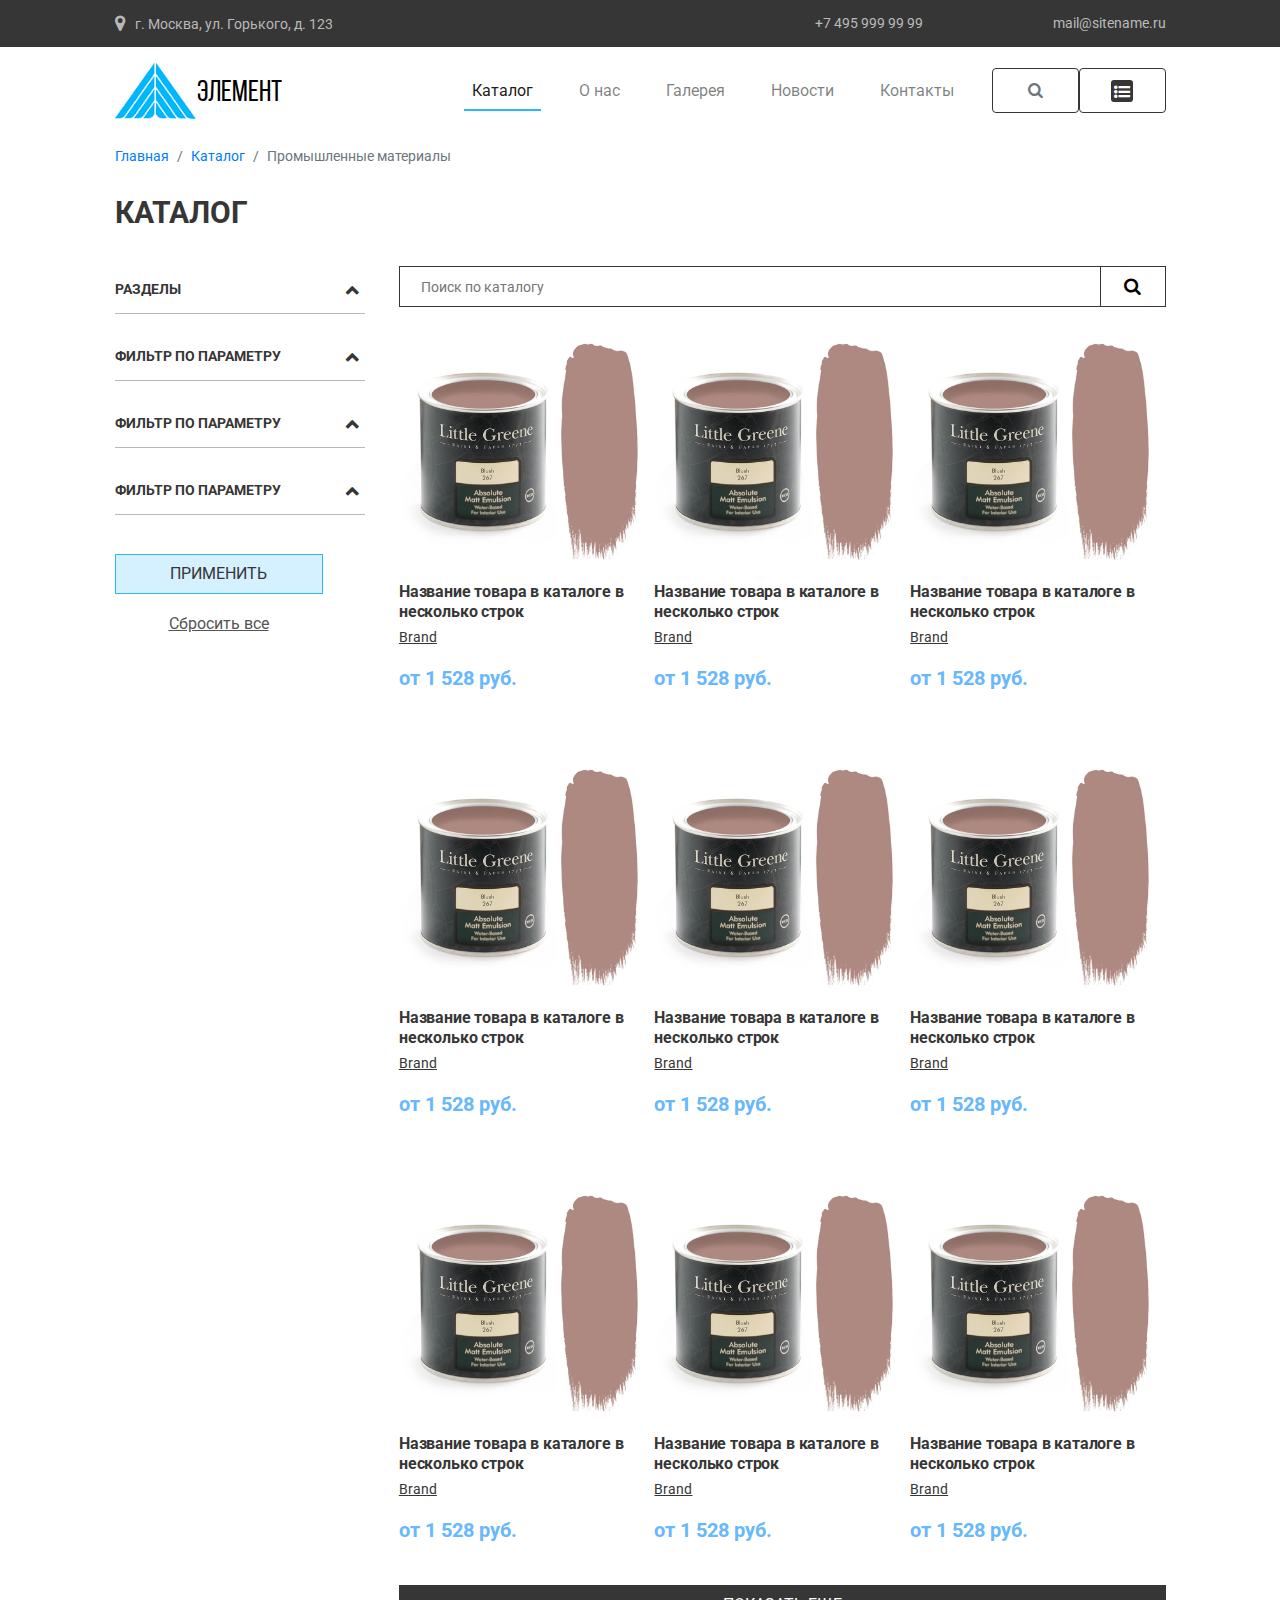
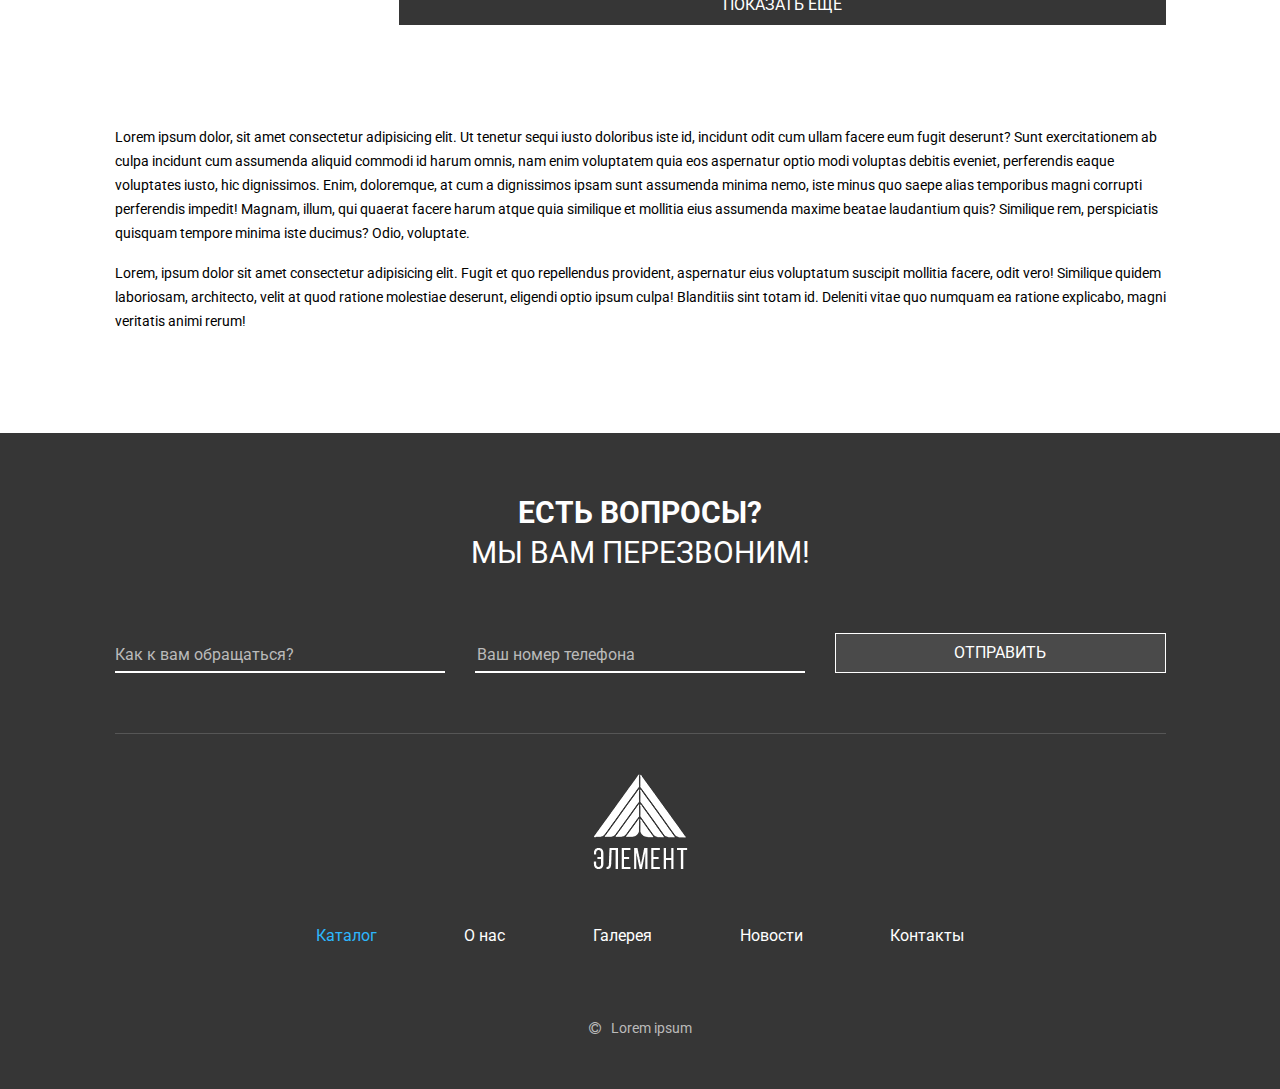
<file: local/templates/Element/element/catalog.html>
<!DOCTYPE html>
<html lang="ru">
<head>
    <meta charset="UTF-8">
    <meta name="viewport" content="width=device-width, initial-scale=1.0">
    <meta http-equiv="X-UA-Compatible" content="ie=edge">
    <title>Каталог | Element</title>
    <link href="https://fonts.googleapis.com/css?family=Roboto:400,700&display=swap&subset=cyrillic" rel="stylesheet">
    <link rel="stylesheet" href="css/bootstrap.min.css">
    <link rel="stylesheet" href="css/slick.css">
    <link rel="stylesheet" href="css/slick-theme.css">
    <link rel="stylesheet" href="css/fontello.css">
    <link rel="stylesheet" href="css/maginfic-popup.css">
    <link rel="stylesheet" href="css/main.min.css">
    <link rel="stylesheet" href="css/catalog.min.css">
</head>
<body>
<header class="header">
    <div class="contact">
        <div class="container row align-items-center">
            <a class="contact__address col-xs col-sm-6" href="contacts.html">г. Москва, ул. Горького, д. 123</a>
            <div class="contact__items col-xs col-sm-6 col-md-5 col-lg-4 clo-xl-3 d-flex justify-content-between ">
                <a href="tel:+74959999999">+7 495 999 99 99</a>
                <a href="mailto:mail@sitename.ru">mail@sitename.ru</a>
            </div>
        </div>
    </div>
    <div class="header__main">
        <div class="container row">
            <a class="header__logo" href="index.html" aria-label="Ссылка на домашнюю страницу">
                <img src="img/header/logo.png" alt="Логотип компании Элемент">
                <span>Элемент</span>
            </a>
            <div class="header__navigation">
                <nav class="navbar navbar-expand-lg navbar-light bg-transparent pr-0">
                    <button class="navbar-toggler" type="button" data-toggle="collapse" data-target="#navbarNavDropdown" aria-controls="navbarNavDropdown" aria-expanded="false" aria-label="Toggle navigation">
                        <span class="menu-icon"></span>
                    </button>
                    <div class="collapse navbar-collapse" id="navbarNavAltMarkup">
                        <div class="navbar-nav">
                            <a class="nav-item nav-link active">Каталог<span class="sr-only">(current)</span></a>
                            <a class="nav-item nav-link" href="about.html">О нас</a>
                            <a class="nav-item nav-link" href="galery.html">Галерея</a>
                            <a class="nav-item nav-link" href="#">Новости</a>
                            <a class="nav-item nav-link" href="contacts.html">Контакты</a>
                        </div>
                    </div>
                </nav>
                <form class="form-inline">
                    <div class="form__search">
                        <label class="search__label" for="form-search">Найти</label>
                        <input class="form-control mr-lg-2" id="form-search" type="search" placeholder="Поиск по сайту..." aria-label="Search">
                    </div>
                    <button class="btn btn-outline-secondary my-2 my-sm-1" type="submit"></button>
                </form>
                <a class="btn list-icon" href="spisok.html"></a>
            </div>
        </div>
    </div>
</header>
<main class="main">

    <section class="hero hero--catalog">
        <div class="container">
            <nav aria-label="breadcrumb bg-transparent">
                <ol class="breadcrumb bg-transparent">
                    <li class="breadcrumb-item"><a href="index.html">Главная</a></li>
                    <li class="breadcrumb-item"><a href="catalog.html">Каталог</a></li>
                    <li class="breadcrumb-item active" aria-current="page">Промышленные материалы</li>
                </ol>
            </nav>
        </div>
    </section>

    <section class="catalog">
        <div class="container">
            <h1 class="catalog__title">Каталог</h1>
            <div class="catalog__wrapper">
                <form class="catalog__filters" action="post">
                    <button class="filters__button">Фильтры</button>
                    <div class="filters__wrapper">
                        <ul class="filters">
                            <li class="filter">
                                <button
                                        class="filter__button filter__button--1"
                                        type="button">
                                    Разделы
                                </button>
                                <ul class="filter__items filter__items--1">
                                    <li><a href="#">Материалы для деревообрабатывающей промышленности</a></li>
                                    <li class="active"><a href="#">Материалы для деревообрабатывающей промышленности</a></li>
                                    <li><a href="#">Материалы для деревообрабатывающей промышленности</a></li>
                                    <li><a href="#">Материалы для деревообрабатывающей промышленности</a></li>
                                </ul>
                            </li>
                            <li class="filter">
                                <button
                                        class="filter__button filter__button--2"
                                        type="button">
                                    Фильтр по параметру
                                </button>
                                <ul class="filter__items filter__items--2">
                                    <li>
                                        <input class="filter__input" type="checkbox" id="filter2-1" name="filter2-1">
                                        <label class="filter__label" for="filter2-1">
                                            Параметр
                                        </label>
                                    </li>
                                    <li>
                                        <input class="filter__input" type="checkbox" id="filter2-2" name="filter2-2">
                                        <label class="filter__label" for="filter2-2">
                                            Параметр
                                        </label>
                                    </li>
                                    <li>
                                        <input class="filter__input" type="checkbox" id="filter2-3" name="filter2-3">
                                        <label class="filter__label" for="filter2-3">
                                            Параметр
                                        </label>
                                    </li>
                                    <li>
                                        <input class="filter__input" type="checkbox" id="filter2-4" name="filter2-4">
                                        <label class="filter__label" for="filter2-4">
                                            Параметр
                                        </label>
                                    </li>
                                </ul>
                            </li>
                            <li class="filter">
                                <button
                                        class="filter__button filter__button--3"
                                        type="button">
                                    Фильтр по параметру
                                </button>
                                <ul class="filter__items filter__items--3">
                                    <li>
                                        <input class="filter__input" type="checkbox" id="filter3-1" name="filter3-1">
                                        <label class="filter__label" for="filter3-1">
                                            Параметр
                                        </label>
                                    </li>
                                    <li>
                                        <input class="filter__input" type="checkbox" id="filter3-2" name="filter3-2">
                                        <label class="filter__label" for="filter3-2">
                                            Параметр
                                        </label>
                                    </li>
                                    <li>
                                        <input class="filter__input" type="checkbox" id="filter3-3" name="filter3-3">
                                        <label class="filter__label" for="filter3-3">
                                            Параметр
                                        </label>
                                    </li>
                                    <li>
                                        <input class="filter__input" type="checkbox" id="filter3-4" name="filter3-4">
                                        <label class="filter__label" for="filter3-4">
                                            Параметр
                                        </label>
                                    </li>
                                </ul>
                            </li>
                            <li class="filter">
                                <button
                                        class="filter__button filter__button--4"
                                        type="button">
                                    Фильтр по параметру
                                </button>
                                <ul class="filter__items filter__items--4">
                                    <li>
                                        <input class="filter__input" type="checkbox" id="filter4-1" name="filter4-1">
                                        <label class="filter__label" for="filter4-1">
                                            Параметр
                                        </label>
                                    </li>
                                    <li>
                                        <input class="filter__input" type="checkbox" id="filter4-2" name="filter4-2">
                                        <label class="filter__label" for="filter4-2">
                                            Параметр
                                        </label>
                                    </li>
                                    <li>
                                        <input class="filter__input" type="checkbox" id="filter4-3" name="filter4-3">
                                        <label class="filter__label" for="filter4-3">
                                            Параметр
                                        </label>
                                    </li>
                                    <li>
                                        <input class="filter__input" type="checkbox" id="filter4-4" name="filter4-4">
                                        <label class="filter__label" for="filter4-4">
                                            Параметр
                                        </label>
                                    </li>
                                </ul>
                            </li>
                        </ul>
                        <button class="filters__submit" type="submit">Применить</button>
                        <button class="filters__clear">Сбросить все</button>
                    </div>
                </form>
                <div class="catalog__main">
                    <form action="post" class="catalog-form">
                        <input class="catalog-form__search" type="text" name="catalog-search" required placeholder="Поиск по каталогу">
                        <button class="catalog-form__submit"type="submit">Найти</button>
                        <button class="catalog-form__show d-sm-none">Найти</button>
                    </form>
                    <div class="main__items">
                        <li class="main__item">
                            <a href="card.html">
                                <img class="main__image" src="img/page-catalog/item-1.jpg" alt="">
                                <p class="main__name">Название товара в каталоге в несколько строк</p>
                            </a>
                            <a class="main__brand" href="#">Brand</a>
                            <a href="card.html" class="main__price">от 1 528 руб.</a>
                        </li>
                        <li class="main__item">
                            <a href="card.html">
                                <img class="main__image" src="img/page-catalog/item-1.jpg" alt="">
                                <p class="main__name">Название товара в каталоге в несколько строк</p>
                            </a>
                            <a class="main__brand" href="#">Brand</a>
                            <a href="card.html" class="main__price">от 1 528 руб.</a>
                        </li>
                        <li class="main__item">
                            <a href="card.html">
                                <img class="main__image" src="img/page-catalog/item-1.jpg" alt="">
                                <p class="main__name">Название товара в каталоге в несколько строк</p>
                            </a>
                            <a class="main__brand" href="#">Brand</a>
                            <a href="card.html" class="main__price">от 1 528 руб.</a>
                        </li>
                        <li class="main__item">
                            <a href="card.html">
                                <img class="main__image" src="img/page-catalog/item-1.jpg" alt="">
                                <p class="main__name">Название товара в каталоге в несколько строк</p>
                            </a>
                            <a class="main__brand" href="#">Brand</a>
                            <a href="card.html" class="main__price">от 1 528 руб.</a>
                        </li>
                        <li class="main__item">
                            <a href="card.html">
                                <img class="main__image" src="img/page-catalog/item-1.jpg" alt="">
                                <p class="main__name">Название товара в каталоге в несколько строк</p>
                            </a>
                            <a class="main__brand" href="#">Brand</a>
                            <a href="card.html" class="main__price">от 1 528 руб.</a>
                        <li class="main__item">
                            <a href="card.html">
                                <img class="main__image" src="img/page-catalog/item-1.jpg" alt="">
                                <p class="main__name">Название товара в каталоге в несколько строк</p>
                            </a>
                            <a class="main__brand" href="#">Brand</a>
                            <a href="card.html" class="main__price">от 1 528 руб.</a>
                        </li>
                        <li class="main__item">
                            <a href="card.html">
                                <img class="main__image" src="img/page-catalog/item-1.jpg" alt="">
                                <p class="main__name">Название товара в каталоге в несколько строк</p>
                            </a>
                            <a class="main__brand" href="#">Brand</a>
                            <a href="card.html" class="main__price">от 1 528 руб.</a>
                        </li>
                        <li class="main__item">
                            <a href="card.html">
                                <img class="main__image" src="img/page-catalog/item-1.jpg" alt="">
                                <p class="main__name">Название товара в каталоге в несколько строк</p>
                            </a>
                            <a class="main__brand" href="#">Brand</a>
                            <a href="card.html" class="main__price">от 1 528 руб.</a>
                        </li>
                        <li class="main__item">
                            <a href="card.html">
                                <img class="main__image" src="img/page-catalog/item-1.jpg" alt="">
                                <p class="main__name">Название товара в каталоге в несколько строк</p>
                            </a>
                            <a class="main__brand" href="#">Brand</a>
                            <a href="card.html" class="main__price">от 1 528 руб.</a>
                        </li>
                    </div>
                    <button class="catalog__button">Показать еще</button>
                </div>
            </div>
            <div class="catalog__text">
                <p>Lorem ipsum dolor, sit amet consectetur adipisicing elit. Ut tenetur sequi iusto doloribus iste id, incidunt odit cum ullam facere eum fugit deserunt? Sunt exercitationem ab culpa incidunt cum assumenda aliquid commodi id harum omnis, nam enim voluptatem quia eos aspernatur optio modi voluptas debitis eveniet, perferendis eaque voluptates iusto, hic dignissimos. Enim, doloremque, at cum a dignissimos ipsam sunt assumenda minima nemo, iste minus quo saepe alias temporibus magni corrupti perferendis impedit! Magnam, illum, qui quaerat facere harum atque quia similique et mollitia eius assumenda maxime beatae laudantium quis? Similique rem, perspiciatis quisquam tempore minima iste ducimus? Odio, voluptate.</p>
                <p>Lorem, ipsum dolor sit amet consectetur adipisicing elit. Fugit et quo repellendus provident, aspernatur eius voluptatum suscipit mollitia facere, odit vero! Similique quidem laboriosam, architecto, velit at quod ratione molestiae deserunt, eligendi optio ipsum culpa! Blanditiis sint totam id. Deleniti vitae quo numquam ea ratione explicabo, magni veritatis animi rerum!</p>
            </div>
        </div>
    </section>

</main>

<footer class="footer">
    <div class="container">
        <section class="questions">
            <h2 class="questions__title">
                <b>Есть вопросы?</b>
                Мы вам перезвоним!</h2>
            <form action="post" class="questions__form">
                <input class="questions__input form__item" type="text" name="questions-name" id="questions-name">
                <label class="questions__label" for="questions-name">Как к вам обращаться?</label>
                <input class="questions__input form__item" type="tel" name="questions-phone" id="questions-phone">
                <label class="questions__label questions__label--phone" for="questions-phone">Ваш номер телефона</label>
                <button class="button button--dark form__item magnific-questions" type="submit" data-mfp-src=".questions-popup">Отправить</button>
            </form>
        </section>
        <section class="footer__navigation">
            <a href="index.html" aria-label="Ссылка на домашнюю страницу">
                <img class="footer__logo" src="img/footer/logo-white.png" alt="Логотип компании" class="footer__logo">
            </a>
            <ul class="footer__nav d-flex flex-wrap justify-content-around">
                <li><a class="active">Каталог</a></li>
                <li><a href="about.html">О нас</a></li>
                <li><a href="galery.html">Галерея</a></li>
                <li><a href="#">Новости</a></li>
                <li><a href="contacts.html">Контакты</a></li>
            </ul>
            <span class="footer__copy">Lorem ipsum</span>
        </section>
    </div>
</footer>

<div class="popup questions-popup mfp-hide">
    <h2 class="popup__title">Готово!</h2>
    <p>Совсем скоро наш менеджер свяжется с вами и ответит на все ваши вопросы.</p>
</div>

<script src="js/jquery-3.4.1.slim.min.js"></script>
<script src="js/slick.min.js"></script>
<script src="js/jquery.magnific-popup.min.js"></script>
<script src="js/index.js"></script>
</body>
</html>

<!--
Макет и картинки предоставлю, но возможно какую-то мелочуху придется вырезать из макета.

Обязательно:
Верстка адаптивная (xs, sm, md, lg, xl), валидная.
Использовать препроцессор Sass (SCSS).
Использовать сетку Bootstrap 4.

Желательно:
Mobile First
Нейминг по БЭМ,
использовать Gulp,
для модалок использовать MagnifiqPopup
для слайдера использовать slick slider
HTML препроцессор Pug

PerfectPixel не требуется.
IE до 11 в расчет не берем.
Проверять валидность будем на 3w валидаторе + google page speed insights (нужно в зеленой зоне).
-->
<!--
.icon-right-open:before { content: '\e800'; }
.icon-search:before { content: '\e801'; }
.icon-cancel:before { content: '\e802'; }
.icon-location:before { content: '\e803'; }
.icon-menu:before { content: '\f0c9'; }
.icon-list-bullet:before { content: '\f0ca'; }
.icon-copyright:before { content: '\f1f9'; }  -->
</file>
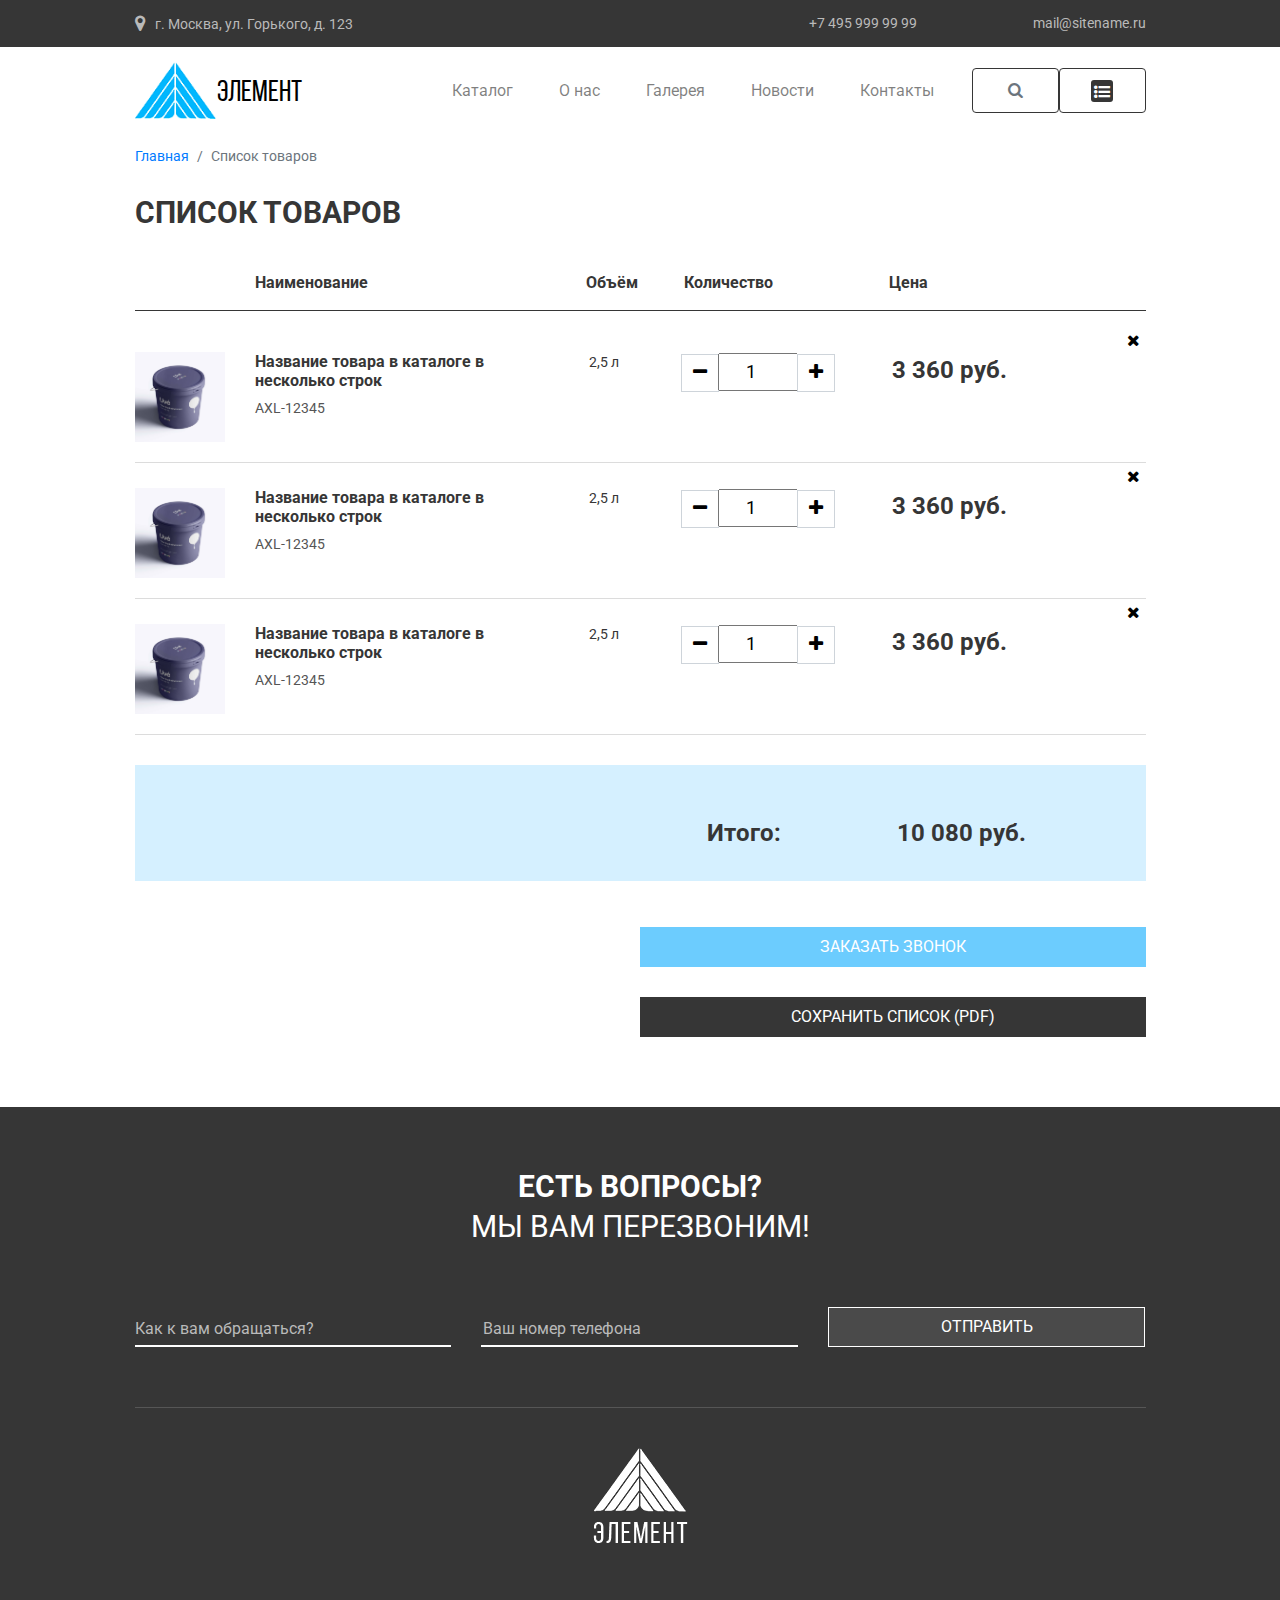
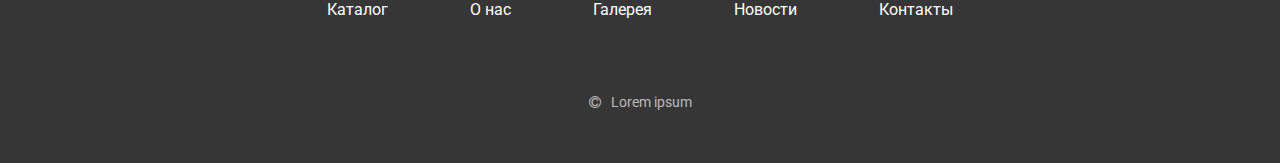
<file: local/templates/Element/element/spisok.html>
<!DOCTYPE html>
<html lang="ru">
<head>
    <meta charset="UTF-8">
    <meta name="viewport" content="width=device-width, initial-scale=1.0">
    <meta http-equiv="X-UA-Compatible" content="ie=edge">
    <title>Список товаров | Element</title>
    <link href="https://fonts.googleapis.com/css?family=Roboto:400,700&display=swap&subset=cyrillic" rel="stylesheet">
    <link rel="stylesheet" href="css/bootstrap.min.css">
    <link rel="stylesheet" href="css/slick.css">
    <link rel="stylesheet" href="css/slick-theme.css">
    <link rel="stylesheet" href="css/fontello.css">
    <link rel="stylesheet" href="css/maginfic-popup.css">
    <link rel="stylesheet" href="css/main.min.css">
    <link rel="stylesheet" href="css/spisok.min.css">
</head>
<body>
<header class="header">
    <div class="contact">
        <div class="container row align-items-center">
            <a class="contact__address col-xs col-sm-6" href="contacts.html">г. Москва, ул. Горького, д. 123</a>
            <div class="contact__items col-xs col-sm-6 col-md-5 col-lg-4 clo-xl-3 d-flex justify-content-between ">
                <a href="tel:+74959999999">+7 495 999 99 99</a>
                <a href="mailto:mail@sitename.ru">mail@sitename.ru</a>
            </div>
        </div>
    </div>
    <div class="header__main">
        <div class="container row">
            <a class="header__logo" href="index.html" aria-label="Ссылка на домашнюю страницу">
                <img src="img/header/logo.png" alt="Логотип компании Элемент">
                <span>Элемент</span>
            </a>
            <div class="header__navigation">
                <nav class="navbar navbar-expand-lg navbar-light bg-transparent pr-0">
                    <button class="navbar-toggler" type="button" data-toggle="collapse" data-target="#navbarNavDropdown" aria-controls="navbarNavDropdown" aria-expanded="false" aria-label="Toggle navigation">
                        <span class="menu-icon"></span>
                    </button>
                    <div class="collapse navbar-collapse" id="navbarNavAltMarkup">
                        <div class="navbar-nav">
                            <a class="nav-item nav-link" href="catalog.html">Каталог<span class="sr-only">(current)</span></a>
                            <a class="nav-item nav-link" href="about.html">О нас</a>
                            <a class="nav-item nav-link" href="galery.html">Галерея</a>
                            <a class="nav-item nav-link" href="#">Новости</a>
                            <a class="nav-item nav-link" href="contacts.html">Контакты</a>
                        </div>
                    </div>
                </nav>
                <form class="form-inline">
                    <div class="form__search">
                        <label class="search__label" for="form-search">Найти</label>
                        <input class="form-control mr-lg-2" id="form-search" type="search" placeholder="Поиск по сайту..." aria-label="Search">
                    </div>
                    <button class="btn btn-outline-secondary my-2 my-sm-1" type="submit"></button>
                </form>
                <a class="btn list-icon" href="spisok.html"></a>
            </div>
        </div>
    </div>
</header>
<main class="main">

    <section class="hero hero--spisok">
        <div class="container">
            <nav aria-label="breadcrumb bg-transparent">
                <ol class="breadcrumb bg-transparent">
                    <li class="breadcrumb-item"><a href="index.html">Главная</a></li>
                    <li class="breadcrumb-item active" aria-current="page">Список товаров</li>
                </ol>
            </nav>
        </div>
    </section>

    <section class="spisok">
        <div class="container">
            <h1 class="spisok__title">Список товаров</h1>
            <p class="spisok__empty">Здесь пока нет товаров...</p>
            <p class="spisok__titles">
                <span>Наименование</span>
                <span>Объём</span>
                <span class="more">Количество</span>
                <span class="more">Цена</span>
            </p>
            <ul class="spisok__items">
                <li class="spisok__item clearfix">
                    <img src="img/page-spisok/item-1.jpg" alt="Фотография товара" class="item__image">
                    <div class="item__info">
                        <div class="item__name">
                            <h2>Название товара в каталоге в несколько строк</h2>
                            <span class="item__artikl">AXL-12345</span>
                        </div>
                        <span class="item__value">2,5 л</span>
                        <div class="item__nums">
                            <button class="nums__minus">Меньше</button>
                            <label class="nums__label" for="card-numbers">Количество
                                <input class="nums__input" name="card-numbers" type="number" value="1" id="card-numbers" min="1" max="10">
                            </label>
                            <button class="nums__plus">Больше</button>
                        </div>
                        <span class="item__price">3 360 руб.</span>
                        <button class="item__close">Закрыть</button>
                    </div>
                </li>
                <li class="spisok__item clearfix">
                    <img src="img/page-spisok/item-1.jpg" alt="Фотография товара" class="item__image">
                    <div class="item__info">
                        <div class="item__name">
                            <h2>Название товара в каталоге в несколько строк</h2>
                            <span class="item__artikl">AXL-12345</span>
                        </div>
                        <span class="item__value">2,5 л</span>
                        <div class="item__nums">
                            <button class="nums__minus">Меньше</button>
                            <label class="nums__label" for="card-numbers">Количество
                                <input class="nums__input" name="card-numbers" type="number" value="1" id="card-numbers" min="1" max="10">
                            </label>
                            <button class="nums__plus">Больше</button>
                        </div>
                        <span class="item__price">3 360 руб.</span>
                        <button class="item__close">Закрыть</button>
                    </div>
                </li>
                <li class="spisok__item clearfix">
                    <img src="img/page-spisok/item-1.jpg" alt="Фотография товара" class="item__image">
                    <div class="item__info">
                        <div class="item__name">
                            <h2>Название товара в каталоге в несколько строк</h2>
                            <span class="item__artikl">AXL-12345</span>
                        </div>
                        <span class="item__value">2,5 л</span>
                        <div class="item__nums">
                            <button class="nums__minus">Меньше</button>
                            <label class="nums__label" for="card-numbers">Количество
                                <input class="nums__input" name="card-numbers" type="number" value="1" id="card-numbers" min="1" max="10">
                            </label>
                            <button class="nums__plus">Больше</button>
                        </div>
                        <span class="item__price">3 360 руб.</span>
                        <button class="item__close">Закрыть</button>
                    </div>
                </li>
            </ul>
            <p class="spisok__total">
                Итого:
                <span class="spisok__total-number">10 080 руб.</span>
            </p>
            <div class="spisok__buttons">
                <button class="button spisok__button magnific-callback" data-mfp-src=".callback-popup">Заказать звонок</button>
                <button class="button button--black spisok__button">Сохранить список (PDF)</button>
            </div>
        </div>
    </section>

</main>

<footer class="footer">
    <div class="container">
        <section class="questions">
            <h2 class="questions__title">
                <b>Есть вопросы?</b>
                Мы вам перезвоним!</h2>
            <form action="post" class="questions__form">
                <input class="questions__input form__item" type="text" name="questions-name" id="questions-name">
                <label class="questions__label" for="questions-name">Как к вам обращаться?</label>
                <input class="questions__input form__item" type="tel" name="questions-phone" id="questions-phone">
                <label class="questions__label questions__label--phone" for="questions-phone">Ваш номер телефона</label>
                <button class="button button--dark form__item magnific-questions" type="submit" data-mfp-src=".questions-popup">Отправить</button>
            </form>
        </section>
        <section class="footer__navigation">
            <a href="index.html" aria-label="Ссылка на домашнюю страницу">
                <img class="footer__logo" src="img/footer/logo-white.png" alt="Логотип компании" class="footer__logo">
            </a>
            <ul class="footer__nav d-flex flex-wrap justify-content-around">
                <li><a href="catalog.html">Каталог</a></li>
                <li><a href="about.html">О нас</a></li>
                <li><a href="galery.html">Галерея</a></li>
                <li><a href="#">Новости</a></li>
                <li><a href="contacts.html">Контакты</a></li>
            </ul>
            <span class="footer__copy">Lorem ipsum</span>
        </section>
    </div>
</footer>

<div class="popup callback-popup mfp-hide">
    <form action="post" class="popup__form">
        <h2 class="popup__title">Заказать звонок</h2>
        <input class="popup__input" type="text" name="callback-name" id="callback-name" required>
        <label class="popup__label" for="callback-name">Как к вам обращаться?</label>
        <input class="popup__input" type="tel" name="callback-phone" id="callback-phone" required>
        <label class="popup__label popup__label--phone" for="callback-phone">Ваш номер телефона</label>
        <button class="button-link popup__submit" type="submit">Отправить</button>
    </form>
</div>

<div class="popup questions-popup mfp-hide">
    <h2 class="popup__title">Готово!</h2>
    <p>Совсем скоро наш менеджер свяжется с вами и ответит на все ваши вопросы.</p>
</div>

<script src="js/jquery-3.4.1.slim.min.js"></script>
<script src="js/slick.min.js"></script>
<script src="js/jquery.magnific-popup.min.js"></script>
<script src="js/index.js"></script>
</body>
</html>

<!--
Макет и картинки предоставлю, но возможно какую-то мелочуху придется вырезать из макета.

Обязательно:
Верстка адаптивная (xs, sm, md, lg, xl), валидная.
Использовать препроцессор Sass (SCSS).
Использовать сетку Bootstrap 4.

Желательно:
Mobile First
Нейминг по БЭМ,
использовать Gulp,
для модалок использовать MagnifiqPopup
для слайдера использовать slick slider
HTML препроцессор Pug

PerfectPixel не требуется.
IE до 11 в расчет не берем.
Проверять валидность будем на 3w валидаторе + google page speed insights (нужно в зеленой зоне).
-->
<!--
.icon-right-open:before { content: '\e800'; }
.icon-search:before { content: '\e801'; }
.icon-cancel:before { content: '\e802'; }
.icon-location:before { content: '\e803'; }
.icon-menu:before { content: '\f0c9'; }
.icon-list-bullet:before { content: '\f0ca'; }
.icon-copyright:before { content: '\f1f9'; }  -->
</file>
<file: local/templates/Element/element/css/fontello.css>
@font-face {
  font-family: 'fontello';
  src: url('../font/fontello.eot?18722562');
  src: url('../font/fontello.eot?18722562#iefix') format('embedded-opentype'),
       url('../font/fontello.woff2?18722562') format('woff2'),
       url('../font/fontello.woff?18722562') format('woff'),
       url('../font/fontello.ttf?18722562') format('truetype'),
       url('../font/fontello.svg?18722562#fontello') format('svg');
  font-weight: normal;
  font-style: normal;
}
/* Chrome hack: SVG is rendered more smooth in Windozze. 100% magic, uncomment if you need it. */
/* Note, that will break hinting! In other OS-es font will be not as sharp as it could be */
/*
@media screen and (-webkit-min-device-pixel-ratio:0) {
  @font-face {
    font-family: 'fontello';
    src: url('../font/fontello.svg?18722562#fontello') format('svg');
  }
}
*/

 [class^="icon-"]:before, [class*=" icon-"]:before {
  font-family: "fontello";
  font-style: normal;
  font-weight: normal;
  speak: none;

  display: inline-block;
  text-decoration: inherit;
  width: 1em;
  margin-right: .2em;
  text-align: center;
  /* opacity: .8; */

  /* For safety - reset parent styles, that can break glyph codes*/
  font-variant: normal;
  text-transform: none;

  /* fix buttons height, for twitter bootstrap */
  line-height: 1em;

  /* Animation center compensation - margins should be symmetric */
  /* remove if not needed */
  margin-left: .2em;

  /* you can be more comfortable with increased icons size */
  /* font-size: 120%; */

  /* Font smoothing. That was taken from TWBS */
  -webkit-font-smoothing: antialiased;
  -moz-osx-font-smoothing: grayscale;

  /* Uncomment for 3D effect */
  /* text-shadow: 1px 1px 1px rgba(127, 127, 127, 0.3); */
}

.icon-right-open:before { content: '\e800'; } /* '' */
.icon-search:before { content: '\e801'; } /* '' */
.icon-cancel:before { content: '\e802'; } /* '' */
.icon-location:before { content: '\e803'; } /* '' */
.icon-check:before { content: '\e804'; } /* '' */
.icon-plus:before { content: '\e805'; }
.icon-minus:before { content: '\e806'; }
.icon-check-empty:before { content: '\f096'; } /* '' */
.icon-menu:before { content: '\f0c9'; } /* '' */
.icon-list-bullet:before { content: '\f0ca'; } /* '' */
.icon-copyright:before { content: '\f1f9'; } /* '' */
</file>
<file: local/templates/Element/element/css/maginfic-popup.css>
/* Magnific Popup CSS */
.mfp-bg {
  top: 0;
  left: 0;
  width: 100%;
  height: 100%;
  z-index: 1042;
  overflow: hidden;
  position: fixed;
  background: #0b0b0b;
  opacity: 0.8; }

.mfp-wrap {
  top: 0;
  left: 0;
  width: 100%;
  height: 100%;
  z-index: 1043;
  position: fixed;
  outline: none !important;
  -webkit-backface-visibility: hidden; }

.mfp-container {
  text-align: center;
  position: absolute;
  width: 100%;
  height: 100%;
  left: 0;
  top: 0;
  padding: 0 8px;
  box-sizing: border-box; }

.mfp-container:before {
  content: '';
  display: inline-block;
  height: 100%;
  vertical-align: middle; }

.mfp-align-top .mfp-container:before {
  display: none; }

.mfp-content {
  position: relative;
  display: inline-block;
  vertical-align: middle;
  margin: 0 auto;
  text-align: left;
  z-index: 1045; }

.mfp-inline-holder .mfp-content,
.mfp-ajax-holder .mfp-content {
  width: 100%;
  cursor: auto; }

.mfp-ajax-cur {
  cursor: progress; }

.mfp-zoom-out-cur, .mfp-zoom-out-cur .mfp-image-holder .mfp-close {
  cursor: -moz-zoom-out;
  cursor: -webkit-zoom-out;
  cursor: zoom-out; }

.mfp-zoom {
  cursor: pointer;
  cursor: -webkit-zoom-in;
  cursor: -moz-zoom-in;
  cursor: zoom-in; }

.mfp-auto-cursor .mfp-content {
  cursor: auto; }

.mfp-close,
.mfp-arrow,
.mfp-preloader,
.mfp-counter {
  -webkit-user-select: none;
  -moz-user-select: none;
  user-select: none; }

.mfp-loading.mfp-figure {
  display: none; }

.mfp-hide {
  display: none !important; }

.mfp-preloader {
  color: #CCC;
  position: absolute;
  top: 50%;
  width: auto;
  text-align: center;
  margin-top: -0.8em;
  left: 8px;
  right: 8px;
  z-index: 1044; }
  .mfp-preloader a {
    color: #CCC; }
    .mfp-preloader a:hover {
      color: #FFF; }

.mfp-s-ready .mfp-preloader {
  display: none; }

.mfp-s-error .mfp-content {
  display: none; }

button.mfp-close,
button.mfp-arrow {
  overflow: visible;
  cursor: pointer;
  background: transparent;
  border: 0;
  -webkit-appearance: none;
  display: block;
  outline: none;
  padding: 0;
  z-index: 1046;
  box-shadow: none;
  touch-action: manipulation; }

button::-moz-focus-inner {
  padding: 0;
  border: 0; }

.mfp-close {
  width: 44px;
  height: 44px;
  line-height: 44px;
  position: absolute;
  right: 0;
  top: 0;
  text-decoration: none;
  text-align: center;
  opacity: 0.65;
  padding: 0 0 18px 10px;
  color: #FFF;
  font-style: normal;
  font-size: 28px;
  font-family: Arial, Baskerville, monospace; }
  .mfp-close:hover,
  .mfp-close:focus {
    opacity: 1; }
  .mfp-close:active {
    top: 1px; }

.mfp-close-btn-in .mfp-close {
  color: #333; }

.mfp-image-holder .mfp-close,
.mfp-iframe-holder .mfp-close {
  color: #FFF;
  right: -6px;
  text-align: right;
  padding-right: 6px;
  width: 100%; }

.mfp-counter {
  position: absolute;
  top: 0;
  right: 0;
  color: #CCC;
  font-size: 12px;
  line-height: 18px;
  white-space: nowrap; }

.mfp-arrow {
  position: absolute;
  opacity: 0.65;
  margin: 0;
  top: 50%;
  margin-top: -55px;
  padding: 0;
  width: 90px;
  height: 110px;
  -webkit-tap-highlight-color: transparent; }
  .mfp-arrow:active {
    margin-top: -54px; }
  .mfp-arrow:hover,
  .mfp-arrow:focus {
    opacity: 1; }
  .mfp-arrow:before,
  .mfp-arrow:after {
    content: '';
    display: block;
    width: 0;
    height: 0;
    position: absolute;
    left: 0;
    top: 0;
    margin-top: 35px;
    margin-left: 35px;
    border: medium inset transparent; }
  .mfp-arrow:after {
    border-top-width: 13px;
    border-bottom-width: 13px;
    top: 8px; }
  .mfp-arrow:before {
    border-top-width: 21px;
    border-bottom-width: 21px;
    opacity: 0.7; }

.mfp-arrow-left {
  left: 0; }
  .mfp-arrow-left:after {
    border-right: 17px solid #FFF;
    margin-left: 31px; }
  .mfp-arrow-left:before {
    margin-left: 25px;
    border-right: 27px solid #3F3F3F; }

.mfp-arrow-right {
  right: 0; }
  .mfp-arrow-right:after {
    border-left: 17px solid #FFF;
    margin-left: 39px; }
  .mfp-arrow-right:before {
    border-left: 27px solid #3F3F3F; }

.mfp-iframe-holder {
  padding-top: 40px;
  padding-bottom: 40px; }
  .mfp-iframe-holder .mfp-content {
    line-height: 0;
    width: 100%;
    max-width: 900px; }
  .mfp-iframe-holder .mfp-close {
    top: -40px; }

.mfp-iframe-scaler {
  width: 100%;
  height: 0;
  overflow: hidden;
  padding-top: 56.25%; }
  .mfp-iframe-scaler iframe {
    position: absolute;
    display: block;
    top: 0;
    left: 0;
    width: 100%;
    height: 100%;
    box-shadow: 0 0 8px rgba(0, 0, 0, 0.6);
    background: #000; }

/* Main image in popup */
img.mfp-img {
  width: auto;
  max-width: 100%;
  height: auto;
  display: block;
  line-height: 0;
  box-sizing: border-box;
  padding: 40px 0 40px;
  margin: 0 auto; }

/* The shadow behind the image */
.mfp-figure {
  line-height: 0; }
  .mfp-figure:after {
    content: '';
    position: absolute;
    left: 0;
    top: 40px;
    bottom: 40px;
    display: block;
    right: 0;
    width: auto;
    height: auto;
    z-index: -1;
    box-shadow: 0 0 8px rgba(0, 0, 0, 0.6);
    background: #444; }
  .mfp-figure small {
    color: #BDBDBD;
    display: block;
    font-size: 12px;
    line-height: 14px; }
  .mfp-figure figure {
    margin: 0; }

.mfp-bottom-bar {
  margin-top: -36px;
  position: absolute;
  top: 100%;
  left: 0;
  width: 100%;
  cursor: auto; }

.mfp-title {
  text-align: left;
  line-height: 18px;
  color: #F3F3F3;
  word-wrap: break-word;
  padding-right: 36px; }

.mfp-image-holder .mfp-content {
  max-width: 100%; }

.mfp-gallery .mfp-image-holder .mfp-figure {
  cursor: pointer; }

@media screen and (max-width: 800px) and (orientation: landscape), screen and (max-height: 300px) {
  /**
       * Remove all paddings around the image on small screen
       */
  .mfp-img-mobile .mfp-image-holder {
    padding-left: 0;
    padding-right: 0; }
  .mfp-img-mobile img.mfp-img {
    padding: 0; }
  .mfp-img-mobile .mfp-figure:after {
    top: 0;
    bottom: 0; }
  .mfp-img-mobile .mfp-figure small {
    display: inline;
    margin-left: 5px; }
  .mfp-img-mobile .mfp-bottom-bar {
    background: rgba(0, 0, 0, 0.6);
    bottom: 0;
    margin: 0;
    top: auto;
    padding: 3px 5px;
    position: fixed;
    box-sizing: border-box; }
    .mfp-img-mobile .mfp-bottom-bar:empty {
      padding: 0; }
  .mfp-img-mobile .mfp-counter {
    right: 5px;
    top: 3px; }
  .mfp-img-mobile .mfp-close {
    top: 0;
    right: 0;
    width: 35px;
    height: 35px;
    line-height: 35px;
    background: rgba(0, 0, 0, 0.6);
    position: fixed;
    text-align: center;
    padding: 0; } }

@media all and (max-width: 900px) {
  .mfp-arrow {
    -webkit-transform: scale(0.75);
    transform: scale(0.75); }
  .mfp-arrow-left {
    -webkit-transform-origin: 0;
    transform-origin: 0; }
  .mfp-arrow-right {
    -webkit-transform-origin: 100%;
    transform-origin: 100%; }
  .mfp-container {
    padding-left: 6px;
    padding-right: 6px; } }
</file>
<file: local/templates/Element/element/css/main.min.css>
html {
    box-sizing: border-box
}

*, ::after, ::before {
    box-sizing: inherit
}

body {
    margin: 0;
    min-width: 320px;
    font: 16px/1.5 sans-serif;
    color: #000
}

img {
    max-width: 100%;
    height: auto;
    -o-object-fit: contain;
    object-fit: contain
}

a {
    text-decoration: none
}

p {
    margin-top: 0
}

.visually-hidden {
    position: absolute;
    width: 1px;
    height: 1px;
    margin: -1px;
    border: 0;
    padding: 0;
    clip: rect(0 0 0 0);
    overflow: hidden
}

@font-face {
    font-family: fontello;
    src: url(../fonts/fontello.woff2) format("woff2");
    font-weight: 400;
    font-style: normal
}

@font-face {
    font-family: Bebas;
    src: url(../fonts/BebasNeue.woff2) format("woff2");
    font-weight: 400;
    font-style: normal
}

.slick-dots li button:before {
    content: "";
    width: 10px;
    height: 10px;
    border-radius: 50%;
    background-color: #363636
}

a:focus, a:hover {
    color: #2db6fd;
    text-decoration: none;
    outline: 0
}

body {
    font-family: Roboto, Arial, sans-serif;
    font-size: 14px
}

.container {
    max-width: 1111px;
    margin: 0 auto;
    padding: 0 30px
}

.button {
    width: 254px;
    min-height: 40px;
    background-color: rgba(45, 182, 253, .7);
    padding: 0 5px;
    border: none;
    color: #fff;
    font-size: 16px;
    text-transform: uppercase;
    cursor: pointer
}

.button--dark {
    border: 1px solid #fff;
    background-color: rgba(255, 255, 255, .1);
    width: 100%
}

.button:focus, .button:hover {
    background-color: #2db6fd
}

.button--black {
    background-color: #363636
}

.button--black:focus, .button--black:hover {
    background-color: #dedede;
    color: #363636
}

.button-link {
    display: block;
    width: 259px;
    height: 40px;
    border: 1px solid #67b6fc;
    background-color: #d5f0fe;
    color: #363636;
    font-size: 16px;
    text-transform: uppercase;
    text-align: center;
    line-height: 40px;
    cursor: pointer;
    margin: 0 auto;
    margin-top: 70px
}

.button-link:focus, .button-link:hover {
    color: #fff;
    background-color: #2db6fd;
    text-decoration: none
}

.form-inline .btn:before {
    content: "\e801";
    font-family: fontello
}

.navbar-toggler {
    border-color: #363636 !important
}

.btn {
    border-color: #363636;
    height: 40px
}

.btn:focus {
    outline: 0;
    box-shadow: 0 0 0 .2rem rgba(0, 123, 255, .25)
}

.line {
    display: block;
    width: 100%;
    height: 1px;
    background-color: #363636
}

@media (min-width: 576px) {
    .button-link {
        width: 350px
    }
}

@media (min-width: 768px) {
    .button {
        width: 350px
    }

    .button--dark {
        width: 33%
    }

    .button-link {
        width: 350px;
        margin-top: 0
    }
}

.popup {
    position: relative;
    padding: 30px 60px;
    width: 100%;
    margin: 20px auto;
    border: 1px solid #333;
    background-color: #fff
}

.popup__title {
    width: 100%;
    text-align: center;
    color: #333;
    font-size: 30px;
    font-weight: 700;
    text-transform: uppercase;
    margin: 0;
    margin-bottom: 75px;
    min-height: 72px
}

.popup__input {
    width: 100%;
    height: 40px;
    border: none;
    border-bottom: 2px solid #333;
    outline: 0;
    margin-bottom: 50px;
    font-size: 16px;
    color: #363636
}

.popup__input.fill + .popup__label, .popup__input:focus + .popup__label {
    font-size: 12px;
    transform: translateY(-25px);
    transition: .5s
}

.popup__label {
    position: absolute;
    top: 180px;
    left: 60px;
    color: #999;
    font-size: 16px;
    font-weight: 400;
    transform: translateY(0);
    transition: .5s
}

.popup__label--phone {
    top: 270px
}

.popup__submit {
    margin-top: 20px;
    width: 100%
}

.popup p {
    color: #333;
    font-size: 14px;
    font-weight: 400;
    line-height: 30px;
    text-align: center
}

.questions-popup .popup__title {
    margin-bottom: 30px
}

@media (min-width: 576px) {
    .popup {
        width: 540px;
        padding: 60px 95px
    }

    .popup__title {
        min-height: auto
    }

    .popup__label {
        left: 95px
    }
}

.contact {
    background-color: #363636;
    color: #bababa;
    padding: 10px 0
}

.contact__address {
    display: inline-block;
    color: #bababa;
    margin-bottom: 10px;
    padding-left: 0;
    padding-right: 0
}

.contact__address:hover {
    color: #bababa
}

.contact__address:hover:before, .contact__address:hover:focus {
    color: #2db6fd
}

.contact__address:before {
    content: "\e803";
    font-family: fontello;
    margin-right: 10px;
    font-size: 18px
}

.contact__items {
    width: 100%;
    display: flex;
    justify-content: space-between;
    flex-wrap: wrap;
    padding-left: 0;
    padding-right: 0
}

.contact__items a {
    display: inline-block;
    color: #bababa;
    margin-bottom: 10px
}

.contact__items a:focus, .contact__items a:hover {
    color: #2db6fd;
    text-decoration: none;
    outline: 0
}

.header {
    position: relative;
    background-color: #fff
}

.header__main {
    padding: 15px 0
}

.header__main .container {
    display: flex;
    justify-content: space-between
}

.header__logo {
    display: flex;
    flex-direction: column
}

.header__logo img {
    width: 58px;
    height: 40px
}

.header__logo span {
    font-family: Bebas;
    color: #000;
    font-size: 21px
}

.header__navigation {
    display: flex;
    align-items: center
}

.navbar-toggler {
    height: 40px
}

.navbar-toggler:hover {
    color: #fff;
    background-color: #6c757d;
    border-color: #6c757d
}

.navbar-toggler.active {
    color: #fff;
    background-color: #000
}

.navbar-toggler.active .menu-icon:before {
    content: "\e802"
}

.menu-icon:before {
    content: "\f0c9";
    font-family: fontello
}

.list-icon:before {
    content: "\f0ca";
    font-family: fontello;
    color: #fff;
    background-color: #363636;
    font-size: 16px;
    padding: 3px;
    margin: 0;
    border-radius: 3px
}

.list-icon:hover {
    color: #fff;
    background-color: #6c757d;
    border-color: #6c757d
}

.list-icon:hover:before {
    color: #363636;
    background-color: #fff
}

.form__search {
    position: absolute;
    left: 0;
    bottom: 0;
    width: 100% !important;
    padding: 50px;
    background-color: #fff;
    transform: translateY(0);
    transition: translateY .3s;
    z-index: -1;
    border-top: 1px solid #363636;
    box-shadow: 0 5px 5px 0 rgba(0, 0, 0, .5)
}

.form__search input {
    width: 100% !important;
    border: none;
    border-radius: 0;
    border-bottom: 2px solid #000;
    padding-left: 0;
    padding-right: 80px
}

.form__search.active {
    transform: translateY(100%);
    transition: translateY .3s;
    z-index: 10
}

.form__search.active + .btn-outline-secondary {
    background-color: #000;
    color: #fff;
    outline: 0
}

.form__search.active + .btn-outline-secondary:before {
    content: "\e802"
}

.form__search.active + .btn-outline-secondary:focus {
    box-shadow: none
}

.search__label {
    position: absolute;
    right: 50px;
    top: 50%;
    transform: translateY(-50%);
    cursor: pointer;
    font-size: 18px
}

.search__label:after {
    content: "\e801";
    font-family: fontello;
    margin-left: 10px
}

.navbar-nav.active {
    position: fixed;
    top: 143px;
    right: 0;
    z-index: 9;
    background-color: #fff;
    padding: 50px 200px 100vh 80px;
    box-shadow: -5px 6px 5px 0 rgba(0, 0, 0, .5)
}

.navbar-nav.active a {
    margin-bottom: 30px
}

@media (min-width: 576px) {
    .contact__address {
        margin-bottom: 0
    }

    .contact__items {
        margin-top: 0;
        justify-content: flex-end
    }

    .contact__items a {
        margin-bottom: 0
    }

    .contact__items a + a {
        margin-left: 20px
    }

    .header__logo {
        flex-direction: row;
        align-items: center
    }

    .header__logo img {
        width: 82px;
        height: 57px
    }

    .header__logo span {
        font-size: 30px
    }

    .navbar-toggler {
        width: 87px;
        height: 45px
    }

    .form-inline .btn {
        width: 87px;
        height: 45px
    }

    .btn.list-icon {
        padding-top: 10px;
        width: 87px;
        height: 45px
    }
}

@media (min-width: 768px) {
    .contact .container {
        justify-content: space-between
    }

    .contact__items a + a {
        margin-left: 40px
    }
}

@media (min-width: 992px) {
    .nav-item.nav-link {
        color: #363636;
        font-size: 16px;
        margin-right: 30px;
        position: relative
    }

    .nav-item.nav-link:after {
        content: "";
        position: absolute;
        left: 0;
        bottom: 0;
        width: 100%;
        height: 2px;
        background-color: transparent
    }

    .nav-item.nav-link.active:after {
        background-color: #2db6fd
    }

    .nav-item.nav-link:hover:after {
        background-color: #2db6fd
    }

    .nav-item.nav-link:focus {
        outline: 0
    }

    .nav-item.nav-link:focus:after {
        background-color: #2db6fd
    }
}

.hero {
    min-height: 300px;
    background-image: linear-gradient(to top, rgba(0, 0, 0, .7), rgba(0, 0, 0, .7)), url(../../img/hero/hero-bg.jpg);
    background-repeat: no-repeat, no-repeat;
    background-position: center, left center;
    background-size: cover;
    color: #fff;
    padding: 60px 0 30px;
    text-align: center;
    position: relative
}

.hero__h1 {
    color: #fff;
    font-size: 24px;
    font-weight: 700;
    text-transform: uppercase;
    z-index: 2
}

.hero__subtitle {
    margin-bottom: 24px
}

@media (min-width: 576px) {
    .hero {
        text-align: center
    }

    .hero .container {
        max-width: 400px
    }

    .hero__h1 {
        margin-bottom: 20px
    }
}

@media (min-width: 768px) {
    .hero {
        min-height: 590px;
        background-image: linear-gradient(to top, rgba(0, 0, 0, .7), rgba(0, 0, 0, .6)), url(../../img/hero/hero-bg.jpg);
        background-size: cover;
        padding: 160px 0 110px
    }

    .hero .container {
        max-width: 600px;
        padding: 0
    }

    .hero__h1 {
        font-size: 50px;
        line-height: 70px
    }

    .hero__subtitle {
        font-size: 24px;
        line-height: 50px;
        margin-bottom: 80px
    }
}

.materials .container {
    width: 260px;
    padding: 0;
    margin: 0 auto
}

.materials__nav {
    text-align: center;
    font-size: 16px;
    text-transform: uppercase;
    list-style-type: none;
    margin: 0;
    padding: 0;
    margin-bottom: 10px
}

.materials__nav li {
    width: 260px;
    padding: 10px 0;
    cursor: pointer
}

.materials__nav li a {
    color: #363636
}

.materials__nav li a:focus, .materials__nav li a:hover {
    color: #2db6fd;
    text-decoration: none;
    outline: 0
}

.materials__nav li + li {
    border-top: 1px solid #ccc
}

.materials__examples {
    padding: 60px 0
}

.materials--spec {
    background-color: #eee
}

.materials__title {
    text-align: center;
    color: #363636;
    font-size: 24px;
    font-weight: 700;
    text-transform: uppercase;
    margin-bottom: 55px
}

.prom__items {
    list-style-type: none;
    margin: 0;
    padding: 0
}

.prom__item {
    position: relative;
    height: 300px;
    margin: 10px;
    position: relative;
    border-bottom: 1px solid #dcdcdc;
    overflow: hidden
}

.prom__image {
    width: 100%;
    height: 150px;
    margin-bottom: 20px;
    -o-object-fit: cover;
    object-fit: cover
}

.prom__add {
    padding-top: 10px;
    position: absolute;
    bottom: 0;
    background-color: #fff;
    transform: translateY(115px);
    transition: .3s
}

.prom__name {
    display: flex;
    align-items: center;
    color: #363636;
    height: 60px;
    font-size: 18px;
    font-weight: 700;
    text-transform: uppercase;
    letter-spacing: -.18px;
    line-height: 20px;
    margin-bottom: 25px
}

.prom__desrc {
    display: block;
    height: 63px
}

.prom__link {
    display: block;
    margin: 25px 0 10px;
    color: #555
}

.prom__link:after {
    content: "\e800";
    font-family: fontello;
    font-size: 10px;
    margin-left: 5px
}

.prom__item:hover {
    border-color: #2db6fd;
    outline: 0
}

.prom__item:hover .prom__add {
    transform: translateY(0);
    transition: .3s
}

.prom__item:focus {
    border-color: #2db6fd;
    outline: 0
}

.prom__item:focus .prom__add {
    transform: translateY(0);
    transition: .3s
}

.spec__items {
    list-style-type: none;
    margin: 0;
    padding: 0
}

.spec__item {
    position: relative;
    height: 354px;
    margin: 10px;
    position: relative;
    border-bottom: 1px solid #dcdcdc;
    overflow: hidden
}

.spec__image {
    width: 100%;
    height: 255px;
    -o-object-fit: cover;
    object-fit: cover
}

.spec__add {
    position: absolute;
    padding: 20px 10px 0;
    bottom: 0;
    background-color: #fff;
    transform: translateY(115px);
    transition: .3s
}

.spec__name {
    display: flex;
    align-items: center;
    color: #363636;
    height: 60px;
    font-size: 18px;
    font-weight: 700;
    text-transform: uppercase;
    letter-spacing: -.18px;
    line-height: 20px;
    margin-bottom: 25px
}

.spec__desrc {
    display: block;
    height: 63px
}

.spec__link {
    display: block;
    margin: 25px 0 10px;
    color: #555
}

.spec__link:after {
    content: "\e800";
    font-family: fontello;
    font-size: 10px;
    margin-left: 5px
}

.spec__item:hover {
    border-color: #2db6fd;
    outline: 0
}

.spec__item:hover .spec__add {
    transform: translateY(0);
    transition: .3s
}

.spec__item:focus {
    border-color: #2db6fd;
    outline: 0
}

.spec__item:focus .spec__add {
    transform: translateY(0);
    transition: .3s
}

.arh__items {
    list-style-type: none;
    margin: 0;
    padding: 0
}

.arh__item {
    position: relative;
    height: 360px;
    margin: 10px;
    position: relative;
    border-bottom: 1px solid #dcdcdc;
    overflow: hidden
}

.arh__image {
    width: 100%;
    height: 300px;
    margin-bottom: 20px;
    -o-object-fit: cover;
    object-fit: cover
}

.arh__add {
    position: absolute;
    bottom: 0;
    background-color: #fff;
    transform: translateY(115px);
    transition: .3s;
    padding-top: 15px
}

.arh__name {
    color: #363636;
    height: 60px;
    font-size: 18px;
    font-weight: 700;
    text-transform: uppercase;
    letter-spacing: -.18px;
    line-height: 20px;
    margin-bottom: 25px;
    display: flex;
    align-items: center
}

.arh__desrc {
    display: block;
    height: 63px
}

.arh__link {
    display: block;
    margin: 25px 0 10px;
    color: #555
}

.arh__link:after {
    content: "\e800";
    font-family: fontello;
    font-size: 10px;
    margin-left: 5px
}

.arh__item:hover {
    border-color: #2db6fd;
    outline: 0
}

.arh__item:hover .arh__add {
    transform: translateY(0);
    transition: .3s
}

.arh__item:focus {
    border-color: #2db6fd;
    outline: 0
}

.arh__item:focus .arh__add {
    transform: translateY(0);
    transition: .3s
}

@media (min-width: 576px) {
    .materials__title {
        max-width: 540px
    }

    .materials__nav {
        max-width: 260px;
        margin: 0 auto
    }

    .materials .container {
        width: 545px;
        padding: 0;
        margin: 0 auto
    }
}

@media (min-width: 768px) {
    .materials .container {
        width: 100%;
        padding: 0 30px
    }

    .materials__title {
        max-width: 100%;
        font-size: 30px
    }

    .materials__nav {
        max-width: 100%
    }

    .materials__nav li {
        display: flex;
        justify-content: center;
        align-items: center
    }

    .materials__nav li + li {
        border-left: 1px solid #000
    }

    .prom__items {
        display: flex;
        flex-wrap: wrap;
        justify-content: space-around
    }

    .prom__item {
        width: 330px;
        margin: 0;
        margin-bottom: 50px
    }

    .prom__image {
        width: 100%;
        height: 192px;
        -o-object-fit: cover;
        object-fit: cover
    }

    .prom__name {
        font-size: 20px;
        line-height: 25px
    }

    .spec__items {
        display: flex;
        flex-wrap: wrap;
        justify-content: space-around
    }

    .spec__item {
        width: 210px;
        margin: 0;
        margin-bottom: 30px
    }

    .spec__image {
        width: 100%;
        height: 250px;
        -o-object-fit: cover;
        object-fit: cover
    }

    .spec__name {
        font-size: 20px;
        line-height: 25px
    }

    .arh__items {
        display: flex;
        flex-wrap: wrap;
        justify-content: space-around
    }

    .arh__item {
        width: 324px;
        margin: 0;
        margin-bottom: 30px
    }

    .arh__image {
        width: 100%;
        height: 300px;
        -o-object-fit: cover;
        object-fit: cover
    }

    .arh__name {
        font-size: 20px;
        line-height: 25px
    }
}

@media (min-width: 992px) {
    .prom__item {
        width: 420px;
        height: 340px
    }

    .prom__image {
        height: 250px
    }

    .prom__name {
        height: 70px;
        font-size: 20px;
        line-height: 25px
    }

    .prom__add {
        transform: translateY(135px)
    }

    .arh__item {
        width: 282px;
        height: 340px
    }

    .arh__image {
        width: 100%;
        height: 250px;
        -o-object-fit: cover;
        object-fit: cover
    }
}

@media (min-width: 1200px) {
    .prom__item {
        width: 510px;
        height: 400px
    }

    .prom__image {
        height: 315px
    }

    .spec__item {
        width: 250px;
        height: 400px
    }

    .spec__image {
        height: 315px
    }

    .arh__item {
        width: 340px;
        height: 400px
    }

    .arh__image {
        height: 315px
    }
}

.about {
    background-color: #eee;
    padding: 60px 0 0;
    color: #363636
}

.about .container {
    padding-left: 40px;
    padding-right: 40px
}

.about__title {
    font-size: 24px;
    font-weight: 700;
    text-transform: uppercase;
    margin-bottom: 30px
}

.about__text {
    line-height: 24px;
    margin-bottom: 30px
}

.about__link {
    color: #363636
}

.about__link:after {
    content: "\e800";
    font-family: fontello;
    font-size: 10px;
    margin-left: 5px
}

.about__image {
    width: 100%;
    margin-top: 60px
}

@media (min-width: 576px) {
    .about__image {
        height: 548px;
        -o-object-fit: cover;
        object-fit: cover
    }
}

@media (min-width: 768px) {
    .about__image {
        height: 668px
    }

    .about__title {
        font-size: 30px
    }
}

@media (min-width: 992px) {
    .about {
        display: flex;
        padding: 0
    }

    .about__image {
        margin: 0;
        min-width: 500px
    }

    .about .container {
        order: 1;
        padding: 70px 70px 70px 110px
    }
}

.contacts {
    padding: 60px 0 0
}

.contacts__title {
    font-size: 30px;
    font-weight: 700;
    text-transform: uppercase;
    margin-bottom: 40px
}

.contacts__item {
    font-size: 16px;
    font-weight: 400;
    line-height: 24px
}

.contacts__item a {
    display: block;
    color: #363636
}

.contacts__item a:focus, .contacts__item a:hover {
    color: #2db6fd
}

.contacts__name {
    display: block;
    color: #bababa;
    font-size: 12px;
    font-weight: 700;
    text-transform: uppercase
}

.contacts__map {
    width: 100%;
    height: 245px;
    margin-top: 40px;
    background: url(../../img/contacts/map.jpg) no-repeat center;
    background-size: cover
}

@media (min-width: 576px) {
    .contacts .container {
        padding-left: 50px;
        padding-right: 50px
    }

    .contacts__items {
        display: flex;
        justify-content: space-between
    }

    .contacts__item {
        margin-right: 20px
    }

    .contacts__map {
        height: 300px
    }
}

@media (min-width: 768px) {
    .contacts {
        padding: 0
    }

    .contacts .container {
        position: relative
    }

    .contacts__map {
        height: 670px;
        -o-object-fit: cover;
        object-fit: cover;
        margin: 0
    }

    .contacts__wrapper {
        position: absolute;
        left: 40px;
        top: 100px;
        background-color: #fff;
        min-width: 270px;
        padding: 55px 10px 55px 35px
    }

    .contacts__items {
        display: flex;
        flex-direction: column
    }
}

@media (min-width: 1200px) {
    .contacts .container {
        max-width: 1111px;
        margin: 0 auto
    }

    .contacts__wrapper {
        left: 30px
    }
}

.footer {
    background-color: #363636;
    color: #fff;
    padding: 60px 0 50px;
    text-align: center
}

.footer__logo {
    margin: 40px 0 55px
}

.footer__nav {
    text-align: center;
    list-style-type: none;
    margin: 0;
    padding: 0
}

.footer__nav li {
    margin: 0 15px 30px
}

.footer__nav li a {
    color: #fff;
    font-size: 16px;
    font-weight: 400
}

.footer__nav li a:focus, .footer__nav li a:hover {
    color: #2db6fd;
    text-decoration: none;
    outline: 0
}

.footer__nav li a.active {
    color: #2db6fd !important;
    text-decoration: none;
    outline: 0
}

.footer__copy {
    display: block;
    margin-top: 40px;
    color: #bababa
}

.footer__copy:before {
    content: "\f1f9";
    font-family: fontello;
    margin-right: 10px
}

.questions {
    border-bottom: 1px solid #565656
}

.questions__title {
    font-size: 22px;
    font-weight: 400;
    line-height: 30px;
    text-transform: uppercase;
    text-align: center;
    margin-bottom: 20px
}

.questions__title b {
    display: block
}

.questions__form {
    width: 260px;
    margin: 0 auto;
    margin-bottom: 60px
}

.questions__input {
    width: 100%;
    background: 0 0;
    border: none;
    border-bottom: 2px solid #fff;
    line-height: 30px;
    color: #fff;
    outline: 0;
    border-radius: 0
}

.questions__input:focus {
    border-color: #2db6fd
}

.questions__input.fill + .questions__label, .questions__input:focus + .questions__label {
    font-size: 12px;
    transform: translateY(-55px);
    transition: .5s
}

.questions__label {
    display: block;
    color: #bababa;
    font-size: 16px;
    font-weight: 400;
    top: 10px;
    text-align: left;
    transform: translateY(-30px);
    transition: .5s
}

@media (min-width: 576px) {
    .questions__title {
        font-size: 30px;
        line-height: 40px;
        margin-bottom: 60px
    }

    .questions__form {
        width: 360px
    }
}

@media (min-width: 768px) {
    .questions__form {
        width: 100%;
        display: flex;
        position: relative
    }

    .questions__label {
        position: absolute;
        top: 40px;
        left: 0
    }

    .questions__label--phone {
        left: 35%
    }

    .questions input {
        margin-right: 30px
    }

    .form__item {
        width: 33%
    }

    .footer__nav {
        padding: 0 10%
    }
}

@media (min-width: 992px) {
    .questions__label--phone {
        left: 34.5%
    }

    .questions input {
        margin-right: 30px
    }

    .form__item {
        width: 33%
    }

    .footer__nav {
        padding: 0 15%
    }
}
</file>
<file: local/templates/Element/element/css/catalog.min.css>
html {
    box-sizing: border-box
}

*, ::after, ::before {
    box-sizing: inherit
}

body {
    margin: 0;
    min-width: 320px;
    font: 16px/1.5 sans-serif;
    color: #000
}

img {
    max-width: 100%;
    height: auto;
    -o-object-fit: contain;
    object-fit: contain
}

a {
    text-decoration: none
}

p {
    margin-top: 0
}

.visually-hidden {
    position: absolute;
    width: 1px;
    height: 1px;
    margin: -1px;
    border: 0;
    padding: 0;
    clip: rect(0 0 0 0);
    overflow: hidden
}

@font-face {
    font-family: fontello;
    src: url(../fonts/fontello.woff2) format("woff2");
    font-weight: 400;
    font-style: normal
}

@font-face {
    font-family: Bebas;
    src: url(../fonts/BebasNeue.woff2) format("woff2");
    font-weight: 400;
    font-style: normal
}

.slick-dots li button:before {
    content: "";
    width: 10px;
    height: 10px;
    border-radius: 50%;
    background-color: #363636
}

body {
    font-family: Roboto, Arial, sans-serif;
    font-size: 14px
}

.hero--catalog {
    background-image: none;
    background-color: #fff;
    min-height: 44px;
    padding: 0
}

.breadcrumb {
    padding-left: 0
}

.catalog {
    text-align: center
}

.catalog__title {
    text-align: left;
    color: #363636;
    font-family: Roboto;
    font-size: 30px;
    font-weight: 700;
    text-transform: uppercase;
    margin-bottom: 35px
}

.catalog__button {
    width: 258px;
    height: 40px;
    background-color: #363636;
    border: 1px solid transparent;
    color: #fff;
    font-size: 16px;
    font-weight: 400;
    text-transform: uppercase;
    cursor: pointer
}

.catalog__button:focus, .catalog__button:hover {
    background-color: #fff;
    color: #363636;
    border-color: #363636
}

.catalog__main {
    margin-bottom: 100px;
    position: relative
}

.catalog__text {
    text-align: left;
    font-size: 14px;
    font-weight: 400;
    line-height: 24px;
    margin-bottom: 100px
}

.catalog__filters {
    text-align: left;
    margin-bottom: 20px
}

.main__items {
    list-style-type: none;
    margin: 0;
    padding: 0
}

.main__item {
    padding-top: 20px;
    text-align: left;
    margin: 0 auto;
    margin-bottom: 40px;
    width: 258px
}

.main__image {
    width: 100%;
    height: 258px;
    background-color: #eee;
    -o-object-fit: cover;
    object-fit: cover
}

.main__name {
    font-size: 16px;
    font-weight: 700;
    color: #363636;
    letter-spacing: -.16px;
    line-height: 20px;
    margin-bottom: 5px
}

.main__brand {
    display: block;
    font-size: 14px;
    font-weight: 400;
    color: #363636;
    text-decoration: underline;
    margin-bottom: 15px
}

.main__price {
    color: #68b8fc;
    font-size: 20px;
    font-weight: 700
}

.filters {
    list-style-type: none;
    margin: 0;
    padding: 0
}

.filters__wrapper {
    display: none
}

.filters__button {
    width: 45%;
    height: 41px;
    border: 1px solid #363636;
    text-transform: uppercase;
    background-color: transparent;
    color: #363636;
    font-size: 14px;
    font-weight: 400
}

.filters__submit {
    width: 208px;
    height: 40px;
    border: 1px solid #2db6fd;
    background-color: #d5f0ff;
    color: #363636;
    font-size: 16px;
    text-transform: uppercase;
    margin-top: 20px;
    cursor: pointer
}

.filters__submit:focus, .filters__submit:hover {
    color: #fff;
    background-color: #2db6fd;
    text-decoration: none
}

.filters__clear {
    width: 208px;
    height: 40px;
    border: none;
    background-color: #fff;
    color: #555;
    font-size: 16px;
    text-decoration: underline;
    margin-top: 10px;
    cursor: pointer
}

.filters__clear:focus, .filters__clear:hover {
    color: #2db6fd;
    outline: 0
}

.filters__button--open + .filters__wrapper {
    display: block;
    padding-top: 20px
}

.filter__button {
    width: 100%;
    background-color: #fff;
    border: none;
    text-align: left;
    border-bottom: 1px solid #bababa;
    padding: 13px 20px 13px 0;
    color: #363636;
    font-size: 14px;
    font-weight: 700;
    text-transform: uppercase;
    position: relative;
    margin-bottom: 19px;
    cursor: pointer
}

.filter__button:after {
    position: absolute;
    content: "\e800";
    font-family: fontello;
    right: 7px;
    transform: rotate(-90deg);
    transition: .3s
}

.filter__items {
    display: none;
    list-style-type: none;
    margin: 0;
    padding: 0
}

.filter__items li {
    padding: 10px
}

.filter__items li a {
    color: #363636
}

.filter__items li input {
    display: none
}

.filter__items .active {
    background-color: #d5f0ff
}

.filter__button--open {
    border-color: #2db6fd
}

.filter__button--open:after {
    transform: rotate(-270deg);
    transition: .3s
}

.filter__label {
    margin-bottom: 0
}

.filter__label:before {
    content: "\f096";
    display: inline-block;
    width: 17px;
    font-family: fontello;
    font-size: 18px;
    margin-right: 7px
}

.filter__input:checked + .filter__label:before {
    width: 17px;
    content: "\e804"
}

.filter__button--open + .filter__items {
    display: block
}

.catalog-form {
    display: flex
}

.catalog-form__show {
    position: absolute;
    width: 45%;
    height: 40px;
    border: 1px solid #363636;
    background-color: transparent;
    color: #363636;
    font-size: 14px;
    font-weight: 400;
    font-size: 0;
    top: -61px;
    right: 0
}

.catalog-form__show:before {
    content: "\e801";
    font-family: fontello;
    font-size: 18px
}

.catalog-form__search {
    display: none;
    min-width: 190px;
    flex-grow: 1;
    height: 41px;
    background-color: #fff;
    border: 1px solid #363636;
    padding: 0 21px;
    color: #363636;
    line-height: 40px;
    border-right: none
}

.catalog-form__submit {
    display: none;
    min-width: 66px;
    height: 41px;
    border: 1px solid #363636;
    background-color: #fff;
    font-size: 0;
    cursor: pointer
}

.catalog-form__submit:before {
    content: "\e801";
    font-family: fontello;
    font-size: 18px
}

.catalog-form__submit:focus, .catalog-form__submit:hover {
    color: #fff;
    background-color: #2db6fd
}

.catalog-form__search.open {
    display: block
}

.catalog-form__search.open ~ .catalog-form__show {
    background-color: #363636;
    color: #fff
}

.catalog-form__search.open ~ .catalog-form__show:before {
    content: "\e802"
}

.catalog-form__submit.open {
    display: block
}

@media (min-width: 576px) {
    .hero--catalog .container {
        max-width: 1111px
    }

    .filters__button {
        width: auto;
        min-width: 100px
    }

    .filters__button--open {
        width: 50%
    }

    .filters__wrapper {
        width: 50%
    }

    .catalog-form__search {
        display: block;
        position: absolute;
        top: -61px;
        left: 110px;
        width: calc(100vw - 236px)
    }

    .catalog-form__submit {
        display: block;
        position: absolute;
        top: -61px;
        right: 0
    }

    .main__items {
        display: flex;
        flex-wrap: wrap;
        justify-content: space-around
    }

    .catalog__button {
        width: 100%
    }
}

@media (min-width: 768px) {
    .hero--catalog {
        padding: 0 30px
    }

    .catalog__wrapper {
        display: flex
    }

    .catalog__filters {
        width: 205px;
        max-width: 205px;
        flex-shrink: 0;
        margin-right: 34px
    }

    .catalog__main {
        flex-grow: 1
    }

    .catalog-form__submit {
        position: relative;
        top: 0;
        left: 0
    }

    .catalog-form__search {
        position: relative;
        top: 0;
        left: 0;
        width: auto
    }

    .filters__button {
        display: none
    }

    .filters__wrapper {
        display: block;
        width: 100%
    }

    .main__item {
        width: 206px
    }

    .main__image {
        height: 206px
    }
}

@media (min-width: 992px) {
    .hero--catalog {
        padding: 0
    }

    .hero--catalog .container {
        padding: 0 30px
    }

    .catalog__filters {
        width: 250px;
        max-width: 250px
    }

    .main__item {
        width: 255px
    }

    .main__image {
        height: 255px
    }
}
</file>
<file: local/templates/Element/element/css/spisok.min.css>
html{box-sizing:border-box}*,::after,::before{box-sizing:inherit}body{margin:0;min-width:320px;font:16px/1.5 sans-serif;color:#000}img{max-width:100%;height:auto;-o-object-fit:contain;object-fit:contain}a{text-decoration:none}p{margin-top:0}.visually-hidden{position:absolute;width:1px;height:1px;margin:-1px;border:0;padding:0;clip:rect(0 0 0 0);overflow:hidden}@font-face{font-family:fontello;src:url(../fonts/fontello.woff2) format("woff2");font-weight:400;font-style:normal}@font-face{font-family:Bebas;src:url(../fonts/BebasNeue.woff2) format("woff2");font-weight:400;font-style:normal}.slick-dots li button:before{content:"";width:10px;height:10px;border-radius:50%;background-color:#363636}body{font-family:Roboto,Arial,sans-serif;font-size:14px}.hero--spisok{background-image:none;background-color:#fff;min-height:44px;padding:0}.breadcrumb{padding-left:0}.spisok{padding-bottom:70px}.spisok__title{color:#363636;font-size:30px;font-weight:700;text-transform:uppercase;margin-bottom:40px}.spisok.empty .spisok__empty{display:block}.spisok.empty .spisok__titles{display:none}.spisok__empty{display:none;color:#363636;font-size:16px;font-weight:700}.spisok__titles{display:none}.spisok__items{list-style-type:none;margin:0;padding:0;margin-bottom:30px}.spisok__item{display:flex;justify-content:space-between;position:relative;padding-top:25px;border-bottom:1px solid #dcdcdc;padding-bottom:20px}.spisok__item img{width:66px;height:66px;-o-object-fit:cover;object-fit:cover;margin-right:30px}.spisok__total{display:block;background-color:#d5f0ff;padding:30px 17px;color:#363636;font-size:24px;font-weight:700}.spisok__total-number{display:block;margin-top:20px}.spisok__callback{width:100%;height:40px;background-color:#6cb5fa;color:#fff;font-size:16px;font-weight:400;text-transform:uppercase;border:none;margin-top:30px}.spisok__button{margin-top:30px;width:100%}.item__info{flex-grow:1}.item__name{margin-bottom:20px}.item__name h2{color:#363636;font-size:16px;font-weight:700}.item__artikl{color:#555;font-size:14px;font-weight:400;text-transform:uppercase}.item__value{display:inline-block;margin-bottom:20px;color:#363636;font-family:Roboto;font-size:14px;font-weight:400}.item__nums{margin-bottom:20px}.item__price{color:#363636;font-size:24px;font-weight:700}.item__close{position:absolute;font-size:0;cursor:pointer;border:none;background-color:transparent;top:0;right:0}.item__close:before{content:"\e802";font-family:fontello;font-size:16px}.nums__minus{font-size:0;width:38px;height:38px;border:1px solid #ced4da;background-color:#fff;margin-top:1px}.nums__minus:before{content:"\e806";font-family:fontello;font-size:18px}.nums__plus{font-size:0;font-size:0;width:38px;height:38px;border:1px solid #ced4da;background-color:#fff;margin-top:1px}.nums__plus:before{content:"\e805";font-family:fontello;font-size:18px}.nums__label{font-size:0}.nums__input{font-size:18px;height:38px;width:80px;margin:0 -4px;text-align:center}@media (min-width:576px){.hero--spisok .container{max-width:1111px}.item__name{display:inline-block;width:50%;margin-right:20px}.item__value{display:inline-block;vertical-align:top}.item__nums{width:50%;display:inline-block;margin-right:20px}.item__price{display:inline-block}.spisok__total{text-align:right}.spisok__total-number{display:inline-block;width:50%;text-align:left;padding-left:70px}}@media (min-width:768px){.hero--spisok{padding:0 30px}.spisok__titles{display:flex;color:#363636;font-size:16px;font-weight:700;padding-bottom:15px;padding-left:120px;border-bottom:1px solid #363636}.spisok__titles span{width:50%}.spisok__titles span:nth-child(2){margin-left:40px}.spisok__titles span.more{display:none;width:0}.spisok__item img{width:90px;height:90px}.spisok__total-number{padding-left:85px}.spisok__buttons{text-align:right}.spisok__button{width:50%}}@media (min-width:992px){.container{padding-left:50px;padding-right:50px}.hero--spisok{padding:0}.hero--spisok .container{padding:0 50px}.spisok__titles span:first-child{width:35%}.spisok__titles span:nth-child(2){width:11%;margin-left:20px}.spisok__titles span.more{width:23%;display:inline-block}.spisok__total-number{width:35%;padding-left:110px}.item__name{width:35%;vertical-align:top}.item__value{width:10%}.item__nums{width:21%}.item__price{width:20%}}
</file>
